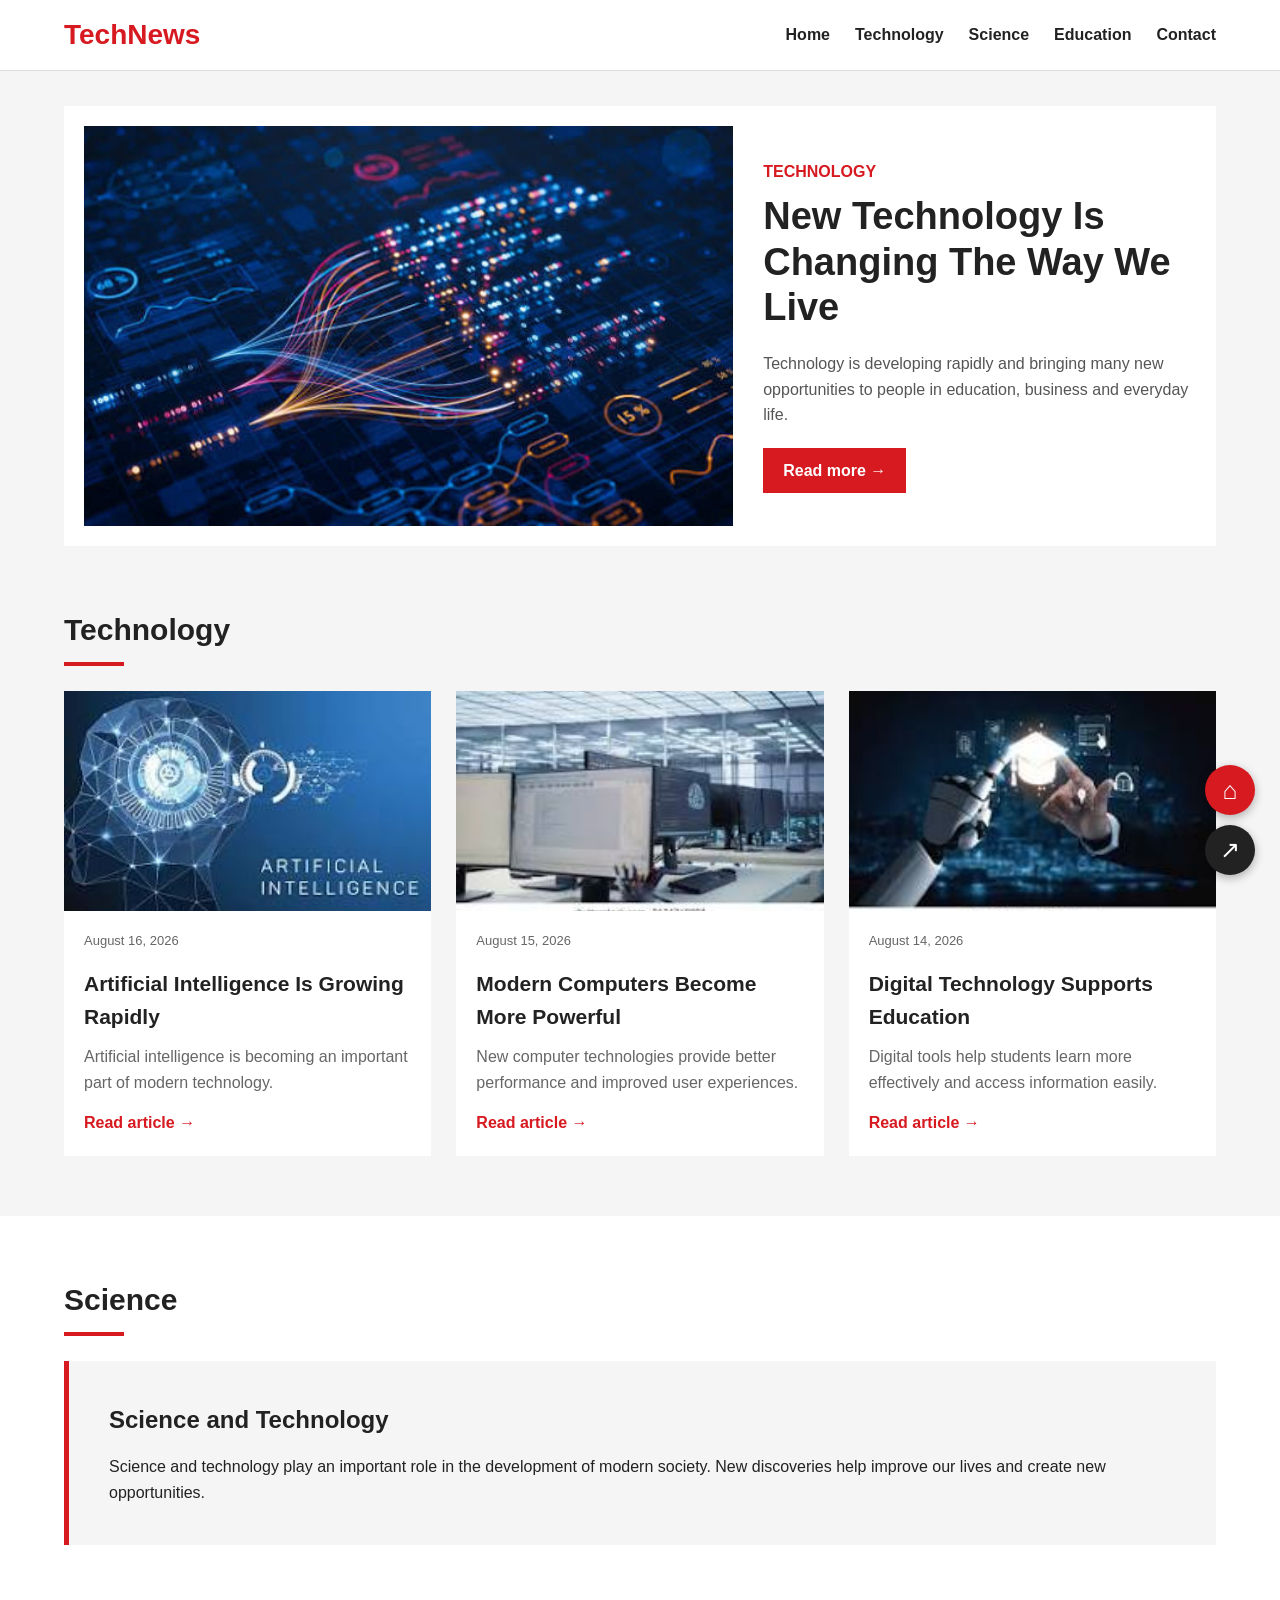
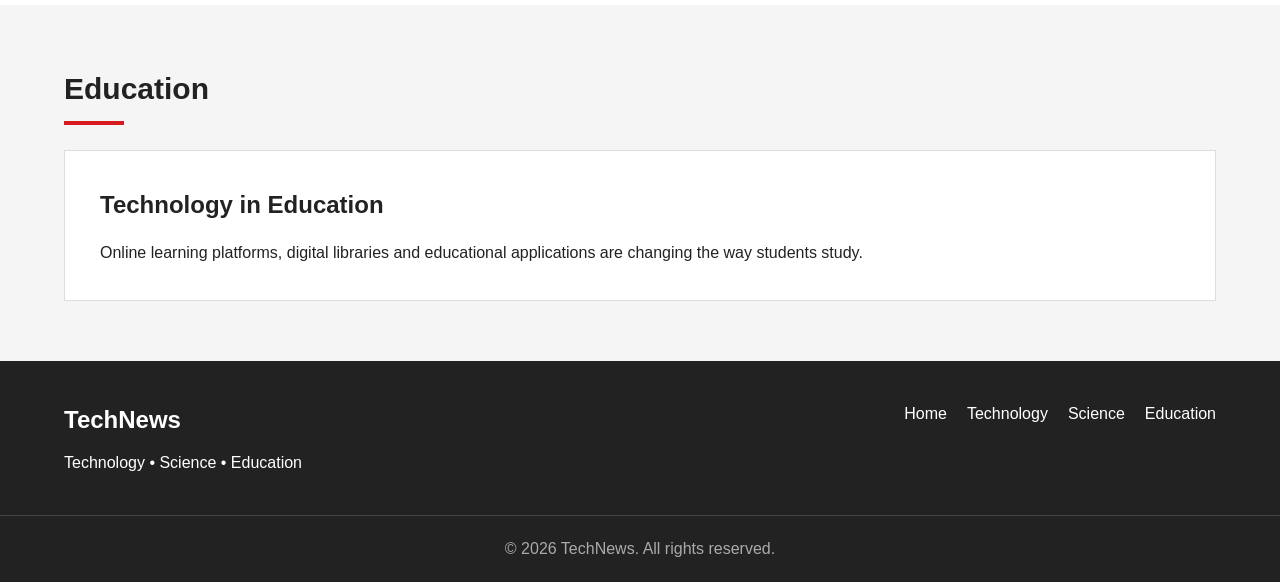
<file: index.html>
<!DOCTYPE html>
<html lang="en">
<head>
    <meta charset="UTF-8">
    <meta name="viewport" content="width=device-width, initial-scale=1.0">

    <title>Technology News</title>

    <link rel="stylesheet" href="style.css">
</head>

<body>

    <!-- HEADER -->
    <header class="header">
        <div class="container header-content">

            <div class="logo">
                TechNews
            </div>

            <button class="menu-btn" onclick="toggleMenu()">
                ☰
            </button>

            <nav id="menu">
                <a href="#home">Home</a>
                <a href="#technology">Technology</a>
                <a href="#science">Science</a>
                <a href="#education">Education</a>
                <a href="#contact">Contact</a>
            </nav>

        </div>
    </header>


    <!-- HOME -->
    <main id="home">

        <!-- HERO -->
        <section class="hero container">

            <div class="hero-image">
                <img src="anh4.jpg" alt="Technology news">
            </div>

            <div class="hero-content">
                <span class="category">Technology</span>

                <h1>
                    New Technology Is Changing The Way We Live
                </h1>

                <p>
                    Technology is developing rapidly and bringing many
                    new opportunities to people in education, business
                    and everyday life.
                </p>

                <a href="#technology" class="read-more">
                    Read more →
                </a>
            </div>

        </section>


        <!-- TECHNOLOGY -->
        <section id="technology" class="container section">

            <div class="section-title">
                <h2>Technology</h2>
                <span></span>
            </div>

            <div class="news-grid">

                <article class="news-card">

                    <img src="anh2.jpg" alt="Artificial intelligence">

                    <div class="news-content">

                        <p class="date">
                            August 16, 2026
                        </p>

                        <h3>
                            Artificial Intelligence Is Growing Rapidly
                        </h3>

                        <p>
                            Artificial intelligence is becoming an
                            important part of modern technology.
                        </p>

                        <a href="#">
                            Read article →
                        </a>

                    </div>

                </article>


                <article class="news-card">

                    <img src="anh1.jpg" alt="Modern computer">

                    <div class="news-content">

                        <p class="date">
                            August 15, 2026
                        </p>

                        <h3>
                            Modern Computers Become More Powerful
                        </h3>

                        <p>
                            New computer technologies provide better
                            performance and improved user experiences.
                        </p>

                        <a href="#">
                            Read article →
                        </a>

                    </div>

                </article>


                <article class="news-card">

                    <img src="anh3.png" alt="Digital education">

                    <div class="news-content">

                        <p class="date">
                            August 14, 2026
                        </p>

                        <h3>
                            Digital Technology Supports Education
                        </h3>

                        <p>
                            Digital tools help students learn more
                            effectively and access information easily.
                        </p>

                        <a href="#">
                            Read article →
                        </a>

                    </div>

                </article>

            </div>

        </section>


        <!-- SCIENCE -->
        <section id="science" class="info-section">

            <div class="container">

                <div class="section-title">
                    <h2>Science</h2>
                    <span></span>
                </div>

                <div class="info-box">

                    <div>
                        <h2>
                            Science and Technology
                        </h2>

                        <p>
                            Science and technology play an important
                            role in the development of modern society.
                            New discoveries help improve our lives and
                            create new opportunities.
                        </p>
                    </div>

                </div>

            </div>

        </section>


        <!-- EDUCATION -->
        <section id="education" class="container section">

            <div class="section-title">
                <h2>Education</h2>
                <span></span>
            </div>

            <div class="education-box">

                <h2>
                    Technology in Education
                </h2>

                <p>
                    Online learning platforms, digital libraries and
                    educational applications are changing the way
                    students study.
                </p>

            </div>

        </section>

    </main>


    <!-- CONTACT -->
    <footer id="contact">

        <div class="container footer-content">

            <div>
                <h2>TechNews</h2>

                <p>
                    Technology • Science • Education
                </p>
            </div>

            <div class="footer-links">

                <a href="#home">Home</a>
                <a href="#technology">Technology</a>
                <a href="#science">Science</a>
                <a href="#education">Education</a>

            </div>

        </div>


        <!-- EXTRA 1: HOME BUTTON -->
        <a href="#home" class="home-button" title="Back to home">
            ⌂
        </a>


        <!-- EXTRA 2: SHARE BUTTON -->
        <button class="share-button" onclick="sharePage()" title="Share">
            ↗
        </button>

        <p class="copyright">
            © 2026 TechNews. All rights reserved.
        </p>

    </footer>


    <!-- EXTRA 3: MOBILE MENU -->
    <script>

        function toggleMenu() {

            const menu = document.getElementById("menu");

            menu.classList.toggle("show");

        }


        // EXTRA 4: SHARE FUNCTION
        function sharePage() {

            if (navigator.share) {

                navigator.share({
                    title: "TechNews",
                    text: "Check out this technology website!",
                    url: window.location.href
                });

            } else {

                alert("Copy the website link to share it.");

            }

        }

    </script>

</body>
</html>
</file>
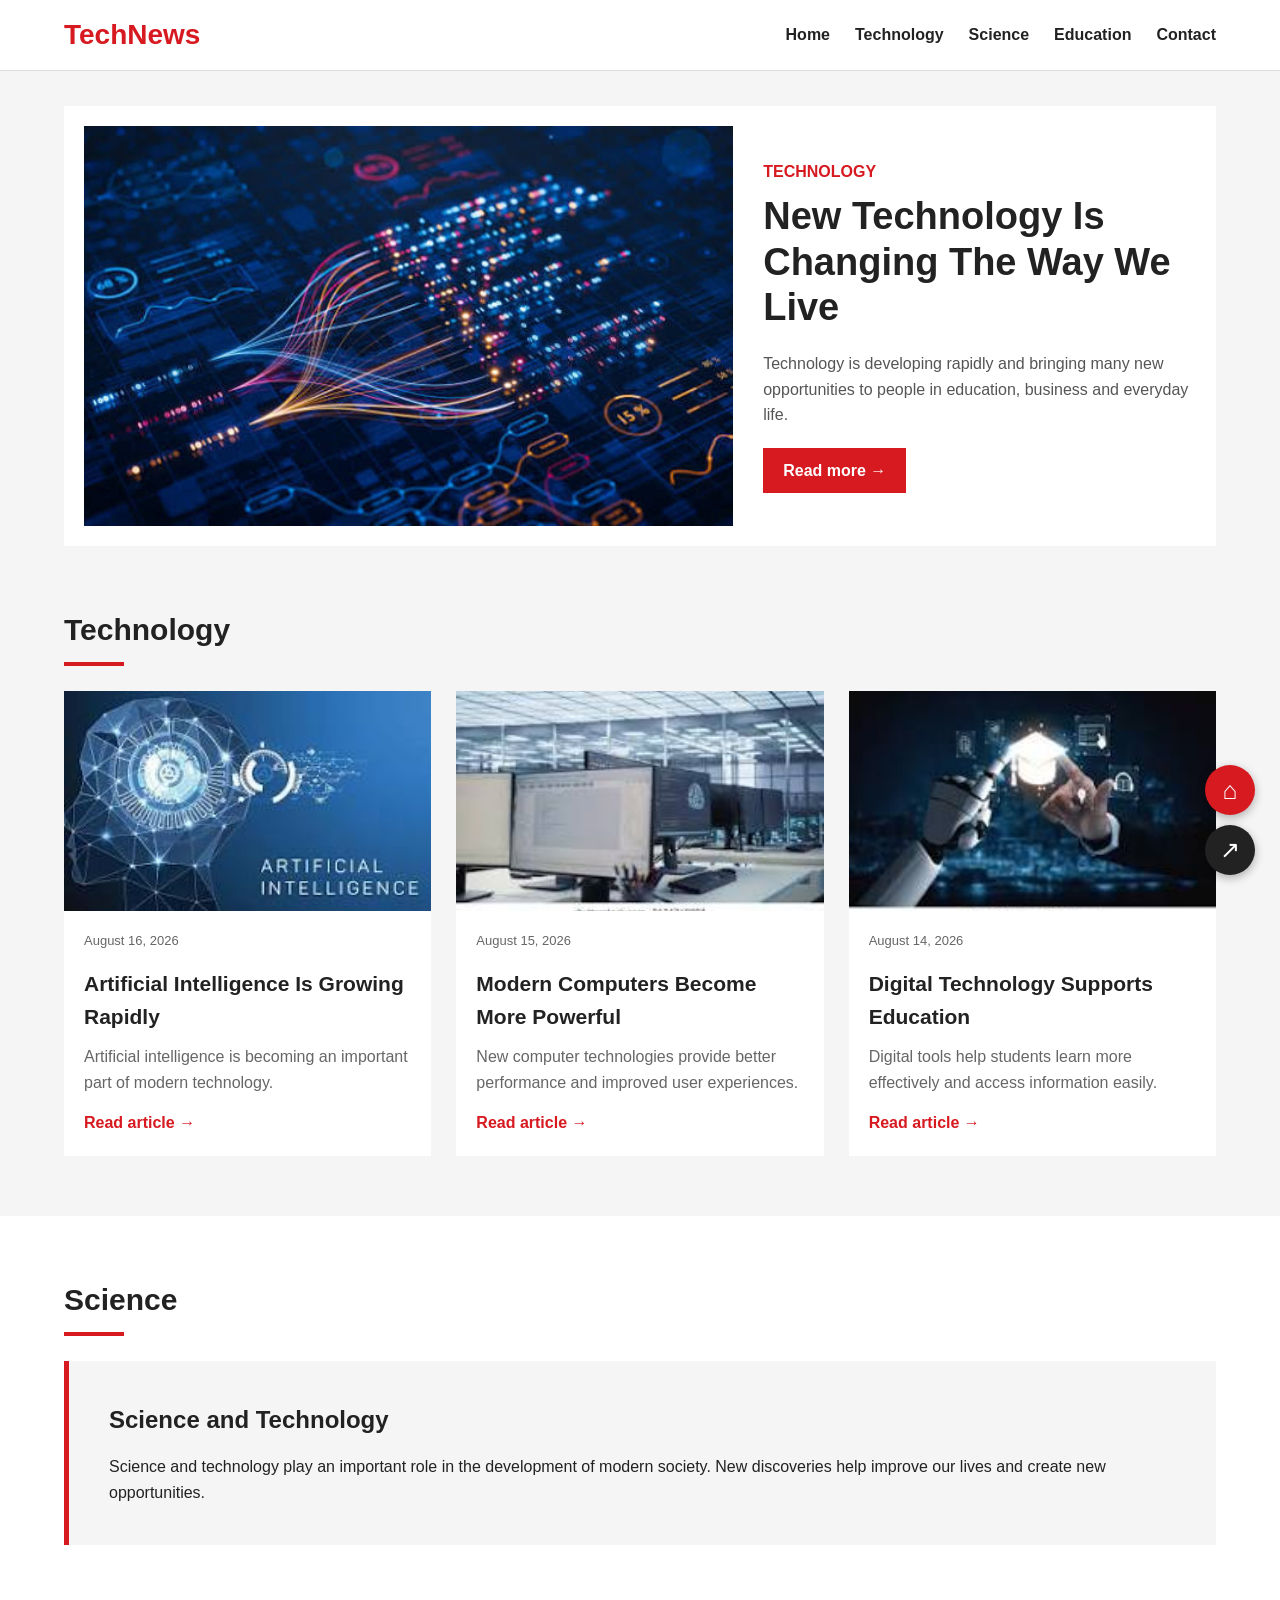
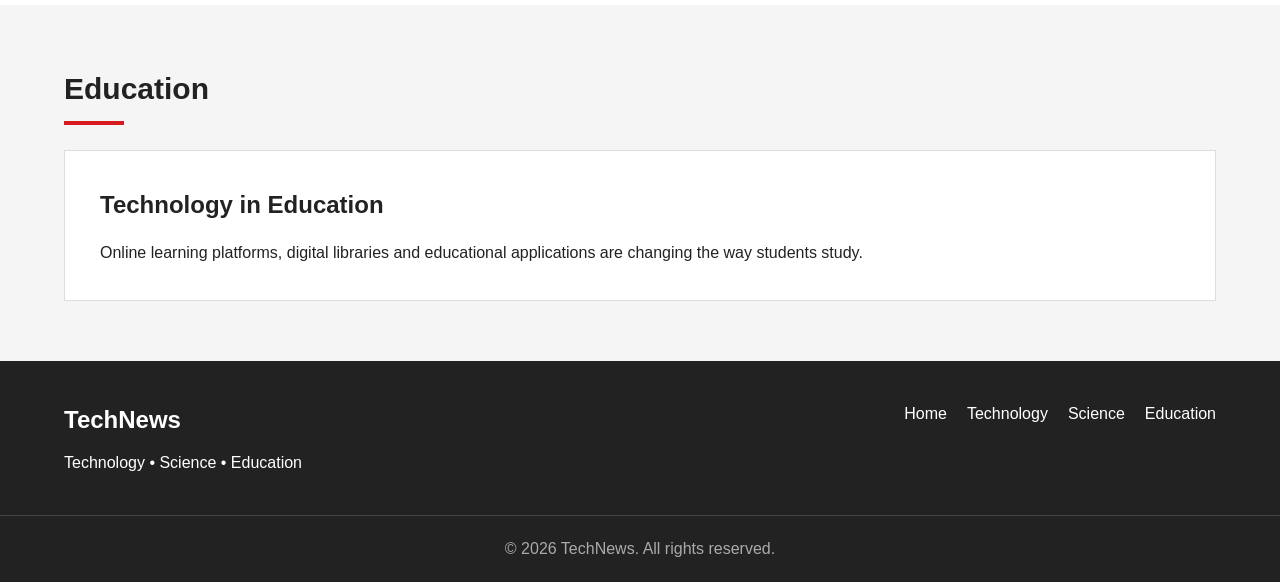
<file: DoAn.html>
<!DOCTYPE html>
<html lang="en">
<head>
    <meta charset="UTF-8">
    <meta name="viewport" content="width=device-width, initial-scale=1.0">

    <title>Technology News</title>

    <link rel="stylesheet" href="style.css">
</head>

<body>

    <!-- HEADER -->
    <header class="header">
        <div class="container header-content">

            <div class="logo">
                TechNews
            </div>

            <button class="menu-btn" onclick="toggleMenu()">
                ☰
            </button>

            <nav id="menu">
                <a href="#home">Home</a>
                <a href="#technology">Technology</a>
                <a href="#science">Science</a>
                <a href="#education">Education</a>
                <a href="#contact">Contact</a>
            </nav>

        </div>
    </header>


    <!-- HOME -->
    <main id="home">

        <!-- HERO -->
        <section class="hero container">

            <div class="hero-image">
                <img src="anh4.jpg" alt="Technology news">
            </div>

            <div class="hero-content">
                <span class="category">Technology</span>

                <h1>
                    New Technology Is Changing The Way We Live
                </h1>

                <p>
                    Technology is developing rapidly and bringing many
                    new opportunities to people in education, business
                    and everyday life.
                </p>

                <a href="#technology" class="read-more">
                    Read more →
                </a>
            </div>

        </section>


        <!-- TECHNOLOGY -->
        <section id="technology" class="container section">

            <div class="section-title">
                <h2>Technology</h2>
                <span></span>
            </div>

            <div class="news-grid">

                <article class="news-card">

                    <img src="anh2.jpg" alt="Artificial intelligence">

                    <div class="news-content">

                        <p class="date">
                            August 16, 2026
                        </p>

                        <h3>
                            Artificial Intelligence Is Growing Rapidly
                        </h3>

                        <p>
                            Artificial intelligence is becoming an
                            important part of modern technology.
                        </p>

                        <a href="#">
                            Read article →
                        </a>

                    </div>

                </article>


                <article class="news-card">

                    <img src="anh1.jpg" alt="Modern computer">

                    <div class="news-content">

                        <p class="date">
                            August 15, 2026
                        </p>

                        <h3>
                            Modern Computers Become More Powerful
                        </h3>

                        <p>
                            New computer technologies provide better
                            performance and improved user experiences.
                        </p>

                        <a href="#">
                            Read article →
                        </a>

                    </div>

                </article>


                <article class="news-card">

                    <img src="anh3.png" alt="Digital education">

                    <div class="news-content">

                        <p class="date">
                            August 14, 2026
                        </p>

                        <h3>
                            Digital Technology Supports Education
                        </h3>

                        <p>
                            Digital tools help students learn more
                            effectively and access information easily.
                        </p>

                        <a href="#">
                            Read article →
                        </a>

                    </div>

                </article>

            </div>

        </section>


        <!-- SCIENCE -->
        <section id="science" class="info-section">

            <div class="container">

                <div class="section-title">
                    <h2>Science</h2>
                    <span></span>
                </div>

                <div class="info-box">

                    <div>
                        <h2>
                            Science and Technology
                        </h2>

                        <p>
                            Science and technology play an important
                            role in the development of modern society.
                            New discoveries help improve our lives and
                            create new opportunities.
                        </p>
                    </div>

                </div>

            </div>

        </section>


        <!-- EDUCATION -->
        <section id="education" class="container section">

            <div class="section-title">
                <h2>Education</h2>
                <span></span>
            </div>

            <div class="education-box">

                <h2>
                    Technology in Education
                </h2>

                <p>
                    Online learning platforms, digital libraries and
                    educational applications are changing the way
                    students study.
                </p>

            </div>

        </section>

    </main>


    <!-- CONTACT -->
    <footer id="contact">

        <div class="container footer-content">

            <div>
                <h2>TechNews</h2>

                <p>
                    Technology • Science • Education
                </p>
            </div>

            <div class="footer-links">

                <a href="#home">Home</a>
                <a href="#technology">Technology</a>
                <a href="#science">Science</a>
                <a href="#education">Education</a>

            </div>

        </div>


        <!-- EXTRA 1: HOME BUTTON -->
        <a href="#home" class="home-button" title="Back to home">
            ⌂
        </a>


        <!-- EXTRA 2: SHARE BUTTON -->
        <button class="share-button" onclick="sharePage()" title="Share">
            ↗
        </button>

        <p class="copyright">
            © 2026 TechNews. All rights reserved.
        </p>

    </footer>


    <!-- EXTRA 3: MOBILE MENU -->
    <script>

        function toggleMenu() {

            const menu = document.getElementById("menu");

            menu.classList.toggle("show");

        }


        // EXTRA 4: SHARE FUNCTION
        function sharePage() {

            if (navigator.share) {

                navigator.share({
                    title: "TechNews",
                    text: "Check out this technology website!",
                    url: window.location.href
                });

            } else {

                alert("Copy the website link to share it.");

            }

        }

    </script>

</body>
</html>
</file>
<file: style.css>
* {
    box-sizing: border-box;
    margin: 0;
    padding: 0;
}


html {
    scroll-behavior: smooth;
}


body {
    font-family: Arial, sans-serif;
    line-height: 1.6;
    background: #f5f5f5;
    color: #222;
}


.container {
    width: 90%;
    max-width: 1200px;
    margin: auto;
}


/* ================= HEADER ================= */

.header {
    background: white;
    border-bottom: 1px solid #ddd;
    position: sticky;
    top: 0;
    z-index: 100;
}


.header-content {
    min-height: 70px;
    display: flex;
    align-items: center;
    justify-content: space-between;
}


.logo {
    font-size: 28px;
    font-weight: bold;
    color: #d71920;
}


nav {
    display: flex;
    gap: 25px;
}


nav a {
    text-decoration: none;
    color: #222;
    font-weight: bold;
    transition: 0.3s;
}


nav a:hover {
    color: #d71920;
}


.menu-btn {
    display: none;
    border: none;
    background: none;
    font-size: 28px;
    cursor: pointer;
}


/* ================= HERO ================= */

.hero {
    margin-top: 35px;
    display: grid;
    grid-template-columns: 1.5fr 1fr;
    gap: 30px;
    background: white;
    padding: 20px;
}


.hero-image img {
    width: 100%;
    height: 400px;
    object-fit: cover;
    display: block;
}


.hero-content {
    display: flex;
    flex-direction: column;
    justify-content: center;
}


.category {
    color: #d71920;
    font-weight: bold;
    text-transform: uppercase;
    margin-bottom: 10px;
}


.hero h1 {
    font-size: 38px;
    line-height: 1.2;
    margin-bottom: 20px;
}


.hero p {
    color: #555;
    margin-bottom: 20px;
}


.read-more {
    width: fit-content;
    background: #d71920;
    color: white;
    text-decoration: none;
    padding: 10px 20px;
    font-weight: bold;
    transition: 0.3s;
}


.read-more:hover {
    background: #222;
}


/* ================= SECTION ================= */

.section {
    padding: 60px 0;
}


.section-title {
    margin-bottom: 25px;
}


.section-title h2 {
    font-size: 30px;
    display: inline-block;
}


.section-title span {
    display: block;
    width: 60px;
    height: 4px;
    background: #d71920;
    margin-top: 8px;
}


/* ================= NEWS ================= */

.news-grid {
    display: grid;
    grid-template-columns: repeat(3, 1fr);
    gap: 25px;
}


.news-card {
    background: white;
    overflow: hidden;
    transition: 0.3s;
}


.news-card:hover {
    transform: translateY(-8px);
    box-shadow: 0 8px 20px rgba(0, 0, 0, 0.15);
}


.news-card img {
    width: 100%;
    height: 220px;
    object-fit: cover;
    display: block;
}


.news-content {
    padding: 20px;
}


.date {
    font-size: 13px;
    color: #888;
    margin-bottom: 8px;
}


.news-content h3 {
    font-size: 21px;
    margin-bottom: 10px;
}


.news-content p {
    color: #666;
    margin-bottom: 15px;
}


.news-content a {
    color: #d71920;
    text-decoration: none;
    font-weight: bold;
}


.news-content a:hover {
    text-decoration: underline;
}


/* ================= SCIENCE ================= */

.info-section {
    background: white;
    padding: 60px 0;
}


.info-box {
    background: #f5f5f5;
    padding: 40px;
    border-left: 5px solid #d71920;
}


.info-box h2 {
    margin-bottom: 15px;
}


/* ================= EDUCATION ================= */

.education-box {
    background: white;
    padding: 35px;
    border: 1px solid #ddd;
}


.education-box h2 {
    margin-bottom: 15px;
}


/* ================= FOOTER ================= */

footer {
    position: relative;
    background: #222;
    color: white;
    padding-top: 40px;
}


.footer-content {
    display: flex;
    justify-content: space-between;
    gap: 30px;
    padding-bottom: 30px;
}


.footer-content h2 {
    margin-bottom: 10px;
}


.footer-links {
    display: flex;
    gap: 20px;
    flex-wrap: wrap;
}


.footer-links a {
    color: white;
    text-decoration: none;
}


.footer-links a:hover {
    color: #d71920;
}


.copyright {
    text-align: center;
    border-top: 1px solid #444;
    padding: 20px;
    margin-top: 10px;
    color: #aaa;
}


/* ================= HOME BUTTON ================= */

.home-button {
    position: fixed;
    right: 25px;
    bottom: 85px;

    width: 50px;
    height: 50px;

    background: #d71920;
    color: white;

    border-radius: 50%;

    display: flex;
    align-items: center;
    justify-content: center;

    text-decoration: none;
    font-size: 25px;

    box-shadow: 0 3px 10px rgba(0, 0, 0, 0.3);

    transition: 0.3s;
}


.home-button:hover {
    transform: scale(1.1);
    background: #222;
}


/* ================= SHARE BUTTON ================= */

.share-button {
    position: fixed;
    right: 25px;
    bottom: 25px;

    width: 50px;
    height: 50px;

    border: none;
    border-radius: 50%;

    background: #222;
    color: white;

    font-size: 24px;

    cursor: pointer;

    box-shadow: 0 3px 10px rgba(0, 0, 0, 0.3);

    transition: 0.3s;
}


.share-button:hover {
    transform: scale(1.1);
    background: #d71920;
}


/* ================= TABLET ================= */

@media (max-width: 900px) {

    .hero {
        grid-template-columns: 1fr;
    }


    .hero-image img {
        height: 350px;
    }


    .news-grid {
        grid-template-columns: repeat(2, 1fr);
    }

}


/* ================= MOBILE ================= */

@media (max-width: 600px) {

    .container {
        width: 92%;
    }


    .header-content {
        min-height: 60px;
    }


    .logo {
        font-size: 23px;
    }


    .menu-btn {
        display: block;
    }


    nav {
        display: none;
        position: absolute;

        top: 60px;
        left: 0;

        width: 100%;

        background: white;

        flex-direction: column;

        gap: 0;

        border-top: 1px solid #ddd;
    }


    nav.show {
        display: flex;
    }


    nav a {
        padding: 15px 5%;
        border-bottom: 1px solid #eee;
    }


    .hero {
        margin-top: 20px;
        padding: 15px;
    }


    .hero-image img {
        height: 230px;
    }


    .hero h1 {
        font-size: 28px;
    }


    .news-grid {
        grid-template-columns: 1fr;
    }


    .news-card img {
        height: 220px;
    }


    .section {
        padding: 40px 0;
    }


    .info-section {
        padding: 40px 0;
    }


    .info-box {
        padding: 25px;
    }


    .footer-content {
        flex-direction: column;
    }


    .footer-links {
        flex-direction: column;
        gap: 10px;
    }


    .home-button {
        right: 15px;
        bottom: 75px;
    }


    .share-button {
        right: 15px;
        bottom: 15px;
    }

}
</file>
